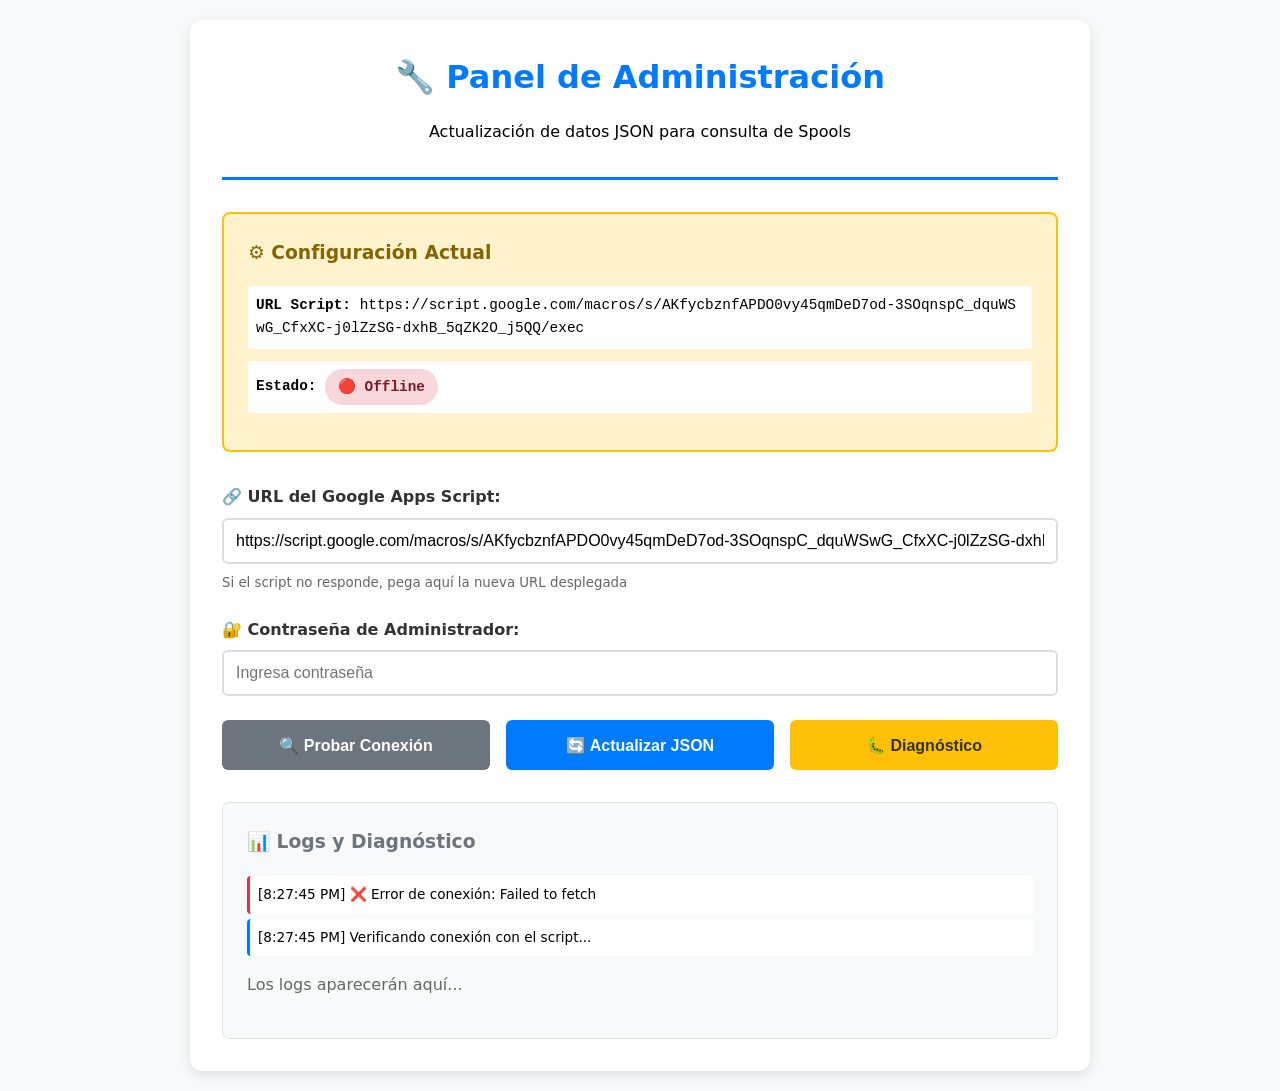
<file: admin.html>
<!DOCTYPE html>
<html lang="es">
<head>
    <meta charset="UTF-8">
    <meta name="viewport" content="width=device-width, initial-scale=1.0">
    <title>Panel Admin - Actualización JSON</title>
    <style>
        :root {
            --primary: #007BFF;
            --success: #28a745;
            --danger: #dc3545;
            --warning: #ffc107;
            --secondary: #6c757d;
            --bg: #f8f9fa;
        }

        * { box-sizing: border-box; }
        
        body {
            font-family: 'Segoe UI', system-ui, sans-serif;
            background: var(--bg);
            margin: 0;
            padding: 20px;
            line-height: 1.6;
        }

        .container {
            max-width: 900px;
            margin: 0 auto;
            background: white;
            padding: 2rem;
            border-radius: 12px;
            box-shadow: 0 4px 12px rgba(0,0,0,0.1);
        }

        header {
            text-align: center;
            border-bottom: 3px solid var(--primary);
            padding-bottom: 1rem;
            margin-bottom: 2rem;
        }

        header h1 {
            color: var(--primary);
            margin: 0 0 0.5rem;
            font-size: 2rem;
        }

        .config-card {
            background: #fff3cd;
            border: 2px solid var(--warning);
            border-radius: 8px;
            padding: 1.5rem;
            margin-bottom: 2rem;
        }

        .config-card h3 {
            margin-top: 0;
            color: #856404;
        }

        .config-item {
            margin: 0.8rem 0;
            padding: 0.5rem;
            background: white;
            border-radius: 4px;
            font-family: monospace;
            font-size: 0.9rem;
            word-break: break-all;
        }

        .status-badge {
            display: inline-flex;
            align-items: center;
            gap: 0.5rem;
            padding: 0.4rem 0.8rem;
            border-radius: 20px;
            font-weight: 600;
            font-size: 0.9rem;
        }

        .status-online {
            background: #d4edda;
            color: #155724;
        }

        .status-offline {
            background: #f8d7da;
            color: #721c24;
        }

        .control-group {
            margin-bottom: 1.5rem;
        }

        label {
            display: block;
            font-weight: 600;
            margin-bottom: 0.5rem;
            color: #333;
        }

        input {
            width: 100%;
            padding: 12px;
            border: 2px solid #ddd;
            border-radius: 6px;
            font-size: 1rem;
            transition: border-color 0.3s;
        }

        input:focus {
            outline: none;
            border-color: var(--primary);
            box-shadow: 0 0 0 3px rgba(0,123,255,0.1);
        }

        .btn-group {
            display: grid;
            grid-template-columns: repeat(auto-fit, minmax(200px, 1fr));
            gap: 1rem;
            margin: 1.5rem 0;
        }

        button {
            padding: 12px 24px;
            border: none;
            border-radius: 6px;
            font-size: 1rem;
            font-weight: 600;
            cursor: pointer;
            transition: all 0.2s;
            min-height: 50px;
        }

        button:hover:not(:disabled) {
            transform: translateY(-2px);
            box-shadow: 0 4px 8px rgba(0,0,0,0.2);
        }

        button:disabled {
            opacity: 0.6;
            cursor: not-allowed;
        }

        .btn-primary { background: var(--primary); color: white; }
        .btn-success { background: var(--success); color: white; }
        .btn-warning { background: var(--warning); color: #333; }
        .btn-secondary { background: var(--secondary); color: white; }

        .feedback {
            padding: 1rem;
            border-radius: 8px;
            margin: 1rem 0;
            border-left: 4px solid;
            display: none;
            animation: slideIn 0.3s;
        }

        @keyframes slideIn {
            from { transform: translateX(-20px); opacity: 0; }
            to { transform: translateX(0); opacity: 1; }
        }

        .feedback.success {
            background: #d4edda;
            border-color: var(--success);
            color: #155724;
        }

        .feedback.error {
            background: #f8d7da;
            border-color: var(--danger);
            color: #721c24;
        }

        .feedback.loading {
            background: #d1ecf1;
            border-color: #17a2b8;
            color: #0c5460;
        }

        .spinner {
            display: inline-block;
            width: 20px;
            height: 20px;
            border: 3px solid #f3f3f3;
            border-top: 3px solid var(--primary);
            border-radius: 50%;
            animation: spin 1s linear infinite;
            margin-right: 10px;
        }

        @keyframes spin {
            0% { transform: rotate(0deg); }
            100% { transform: rotate(360deg); }
        }

        .debug-section {
            background: #f8f9fa;
            border: 1px solid #dee2e6;
            border-radius: 8px;
            padding: 1.5rem;
            margin-top: 2rem;
        }

        .debug-section h3 {
            margin-top: 0;
            color: var(--secondary);
        }

        .debug-item {
            background: white;
            padding: 0.8rem;
            margin: 0.5rem 0;
            border-radius: 4px;
            font-family: monospace;
            font-size: 0.85rem;
            border-left: 3px solid var(--primary);
        }

        .log-entry {
            padding: 0.5rem;
            margin: 0.3rem 0;
            background: white;
            border-radius: 4px;
            font-size: 0.85rem;
        }

        .log-success { border-left: 3px solid var(--success); }
        .log-error { border-left: 3px solid var(--danger); }
        .log-info { border-left: 3px solid var(--primary); }

        @media (max-width: 768px) {
            .container { padding: 1rem; }
            .btn-group { grid-template-columns: 1fr; }
        }
    </style>
</head>
<body>
    <div class="container">
        <header>
            <h1>🔧 Panel de Administración</h1>
            <p>Actualización de datos JSON para consulta de Spools</p>
        </header>

        <div class="config-card">
            <h3>⚙️ Configuración Actual</h3>
            <div class="config-item">
                <strong>URL Script:</strong> <span id="current-url">Cargando...</span>
            </div>
            <div class="config-item">
                <strong>Estado:</strong> 
                <span id="status-badge" class="status-badge status-offline">
                    🔴 Verificando...
                </span>
            </div>
        </div>

        <div class="control-group">
            <label for="script-url">🔗 URL del Google Apps Script:</label>
            <input type="url" id="script-url" placeholder="https://script.google.com/macros/s/...">
            <small style="color: #666; margin-top: 0.5rem; display: block;">
                Si el script no responde, pega aquí la nueva URL desplegada
            </small>
        </div>

        <div class="control-group">
            <label for="password">🔐 Contraseña de Administrador:</label>
            <input type="password" id="password" placeholder="Ingresa contraseña">
        </div>

        <div class="btn-group">
            <button id="test-btn" class="btn-secondary">🔍 Probar Conexión</button>
            <button id="update-btn" class="btn-primary">🔄 Actualizar JSON</button>
            <button id="diagnose-btn" class="btn-warning">🐛 Diagnóstico</button>
        </div>

        <div id="feedback" class="feedback"></div>

        <div class="debug-section">
            <h3>📊 Logs y Diagnóstico</h3>
            <div id="logs-container">
                <p style="color: #666;">Los logs aparecerán aquí...</p>
            </div>
        </div>
    </div>

    <script>
        // Configuración inicial
        let SCRIPT_URL = 'https://script.google.com/macros/s/AKfycbznfAPDO0vy45qmDeD7od-3SOqnspC_dquWSwG_CfxXC-j0lZzSG-dxhB_5qZK2O_j5QQ/exec';
        const PASSWORD = 'Narkis2025';

        const elements = {
            scriptUrl: document.getElementById('script-url'),
            password: document.getElementById('password'),
            testBtn: document.getElementById('test-btn'),
            updateBtn: document.getElementById('update-btn'),
            diagnoseBtn: document.getElementById('diagnose-btn'),
            feedback: document.getElementById('feedback'),
            currentUrl: document.getElementById('current-url'),
            statusBadge: document.getElementById('status-badge'),
            logsContainer: document.getElementById('logs-container')
        };

        // Inicialización
        elements.scriptUrl.value = SCRIPT_URL;
        elements.currentUrl.textContent = SCRIPT_URL;

        // Funciones auxiliares
        function showFeedback(message, type = 'info') {
            elements.feedback.textContent = message;
            elements.feedback.className = `feedback ${type}`;
            elements.feedback.style.display = 'block';
            
            if (type !== 'loading') {
                setTimeout(() => elements.feedback.style.display = 'none', 5000);
            }
        }

        function addLog(message, type = 'info') {
            const log = document.createElement('div');
            log.className = `log-entry log-${type}`;
            log.textContent = `[${new Date().toLocaleTimeString()}] ${message}`;
            elements.logsContainer.insertBefore(log, elements.logsContainer.firstChild);
            
            // Mantener solo últimos 20 logs
            while (elements.logsContainer.children.length > 20) {
                elements.logsContainer.removeChild(elements.logsContainer.lastChild);
            }
        }

        function updateStatus(isOnline, message) {
            elements.statusBadge.className = `status-badge ${isOnline ? 'status-online' : 'status-offline'}`;
            elements.statusBadge.textContent = `${isOnline ? '🟢' : '🔴'} ${message}`;
        }

        async function checkConnection() {
            try {
                addLog('Verificando conexión con el script...', 'info');
                const response = await fetch(`${SCRIPT_URL}?action=ping&t=${Date.now()}`, {
                    method: 'GET',
                    mode: 'cors'
                });

                if (response.ok) {
                    const data = await response.json();
                    updateStatus(true, 'Online');
                    addLog(`✅ Script conectado: ${data.message}`, 'success');
                    return true;
                } else {
                    throw new Error(`HTTP ${response.status}`);
                }
            } catch (error) {
                updateStatus(false, 'Offline');
                addLog(`❌ Error de conexión: ${error.message}`, 'error');
                return false;
            }
        }

        async function testConnection() {
            if (elements.password.value !== PASSWORD) {
                showFeedback('❌ Contraseña incorrecta', 'error');
                return;
            }

            showFeedback('🔍 Probando conexión...', 'loading');
            elements.testBtn.disabled = true;

            try {
                const pingStart = Date.now();
                const pingResponse = await fetch(`${SCRIPT_URL}?action=ping&t=${Date.now()}`);
                const pingTime = Date.now() - pingStart;

                if (!pingResponse.ok) throw new Error(`HTTP ${pingResponse.status}`);
                
                const pingData = await pingResponse.json();
                addLog(`✅ Ping exitoso (${pingTime}ms)`, 'success');

                const dataResponse = await fetch(`${SCRIPT_URL}?action=getData&t=${Date.now()}`);
                if (!dataResponse.ok) throw new Error(`HTTP ${dataResponse.status}`);
                
                const dataResult = await dataResponse.json();
                addLog(`📊 Datos disponibles: ${dataResult.recordCount} registros`, 'success');

                showFeedback(`✅ Conexión exitosa - ${dataResult.recordCount} registros disponibles`, 'success');
                updateStatus(true, 'Online y funcionando');

            } catch (error) {
                showFeedback(`❌ Error: ${error.message}`, 'error');
                addLog(`❌ Prueba fallida: ${error.message}`, 'error');
            } finally {
                elements.testBtn.disabled = false;
            }
        }

        async function updateJson() {
            if (elements.password.value !== PASSWORD) {
                showFeedback('❌ Contraseña incorrecta', 'error');
                return;
            }

            showFeedback('🔄 Actualizando JSON...', 'loading');
            elements.updateBtn.disabled = true;
            addLog('Iniciando actualización del JSON...', 'info');

            try {
                const startTime = Date.now();

                // Usar GET con parámetros en lugar de POST para evitar problemas de CORS
                const url = `${SCRIPT_URL}?action=update&password=${encodeURIComponent(PASSWORD)}&timestamp=${encodeURIComponent(new Date().toISOString())}&_=${Date.now()}`;
                
                const response = await fetch(url, {
                    method: 'GET',
                    mode: 'no-cors',
                    cache: 'no-cache'
                });

                // Debido a no-cors, intentamos con POST tradicional si GET falla
                const responsePost = await fetch(SCRIPT_URL, {
                    method: 'POST',
                    redirect: 'follow',
                    headers: { 
                        'Content-Type': 'text/plain;charset=utf-8'
                    },
                    body: JSON.stringify({
                        action: 'update',
                        password: PASSWORD,
                        timestamp: new Date().toISOString()
                    })
                });

                if (!responsePost.ok) {
                    throw new Error(`HTTP ${responsePost.status}: ${responsePost.statusText}`);
                }

                const result = await responsePost.json();
                const duration = Date.now() - startTime;

                if (result.status === 'success') {
                    showFeedback(`✅ Actualización exitosa (${duration}ms)`, 'success');
                    addLog(`✅ JSON actualizado: ${result.recordCount} registros`, 'success');
                    addLog(`📁 Archivo: ${result.fileName}`, 'info');
                    addLog(`🔗 URL: ${result.fileUrl}`, 'info');
                    
                    // Mostrar URL para copiar
                    if (result.fileUrl) {
                        addLog('💡 Copia esta URL para script.js:', 'info');
                        addLog(result.fileUrl, 'success');
                    }
                } else {
                    throw new Error(result.message || 'Error desconocido');
                }

            } catch (error) {
                showFeedback(`❌ Error: ${error.message}`, 'error');
                addLog(`❌ Actualización fallida: ${error.message}`, 'error');
                addLog('💡 Intenta actualizar desde Google Sheets directamente', 'info');
            } finally {
                elements.updateBtn.disabled = false;
            }
        }

        async function runDiagnostics() {
            showFeedback('🐛 Ejecutando diagnóstico...', 'loading');
            elements.diagnoseBtn.disabled = true;

            addLog('=== INICIO DIAGNÓSTICO COMPLETO ===', 'info');
            addLog(`Navegador: ${navigator.userAgent}`, 'info');
            addLog(`URL configurada: ${SCRIPT_URL}`, 'info');

            try {
                // Test 1: Conectividad general
                try {
                    await fetch('https://www.google.com', { mode: 'no-cors' });
                    addLog('✅ Conectividad a Internet: OK', 'success');
                } catch {
                    addLog('❌ Sin conexión a Internet', 'error');
                }

                // Test 2: Ping al script
                try {
                    const ping = await fetch(`${SCRIPT_URL}?action=ping&t=${Date.now()}`);
                    if (ping.ok) {
                        const data = await ping.json();
                        addLog(`✅ Script Ping: OK (v${data.version || '?'})`, 'success');
                    } else {
                        addLog(`❌ Script Ping: HTTP ${ping.status}`, 'error');
                    }
                } catch (e) {
                    addLog(`❌ Script Ping: ${e.message}`, 'error');
                }

                // Test 3: Obtener datos
                try {
                    const getData = await fetch(`${SCRIPT_URL}?action=getData&t=${Date.now()}`);
                    if (getData.ok) {
                        const data = await getData.json();
                        addLog(`✅ GetData: ${data.recordCount} registros`, 'success');
                        addLog(`📋 Headers: ${data.headers?.join(', ')}`, 'info');
                    } else {
                        addLog(`❌ GetData: HTTP ${getData.status}`, 'error');
                    }
                } catch (e) {
                    addLog(`❌ GetData: ${e.message}`, 'error');
                }

                addLog('=== FIN DIAGNÓSTICO ===', 'info');
                showFeedback('✅ Diagnóstico completado - Ver logs', 'success');

            } catch (error) {
                addLog(`❌ Error en diagnóstico: ${error.message}`, 'error');
                showFeedback(`❌ Error: ${error.message}`, 'error');
            } finally {
                elements.diagnoseBtn.disabled = false;
            }
        }

        // Event Listeners
        elements.testBtn.addEventListener('click', testConnection);
        elements.updateBtn.addEventListener('click', updateJson);
        elements.diagnoseBtn.addEventListener('click', runDiagnostics);

        elements.scriptUrl.addEventListener('change', (e) => {
            const newUrl = e.target.value.trim();
            if (newUrl && newUrl.includes('script.google.com')) {
                SCRIPT_URL = newUrl;
                elements.currentUrl.textContent = newUrl;
                addLog(`URL actualizada: ${newUrl}`, 'info');
                checkConnection();
            }
        });

        // Verificación inicial
        setTimeout(checkConnection, 1000);
    </script>
</body>
</html>
</file>
